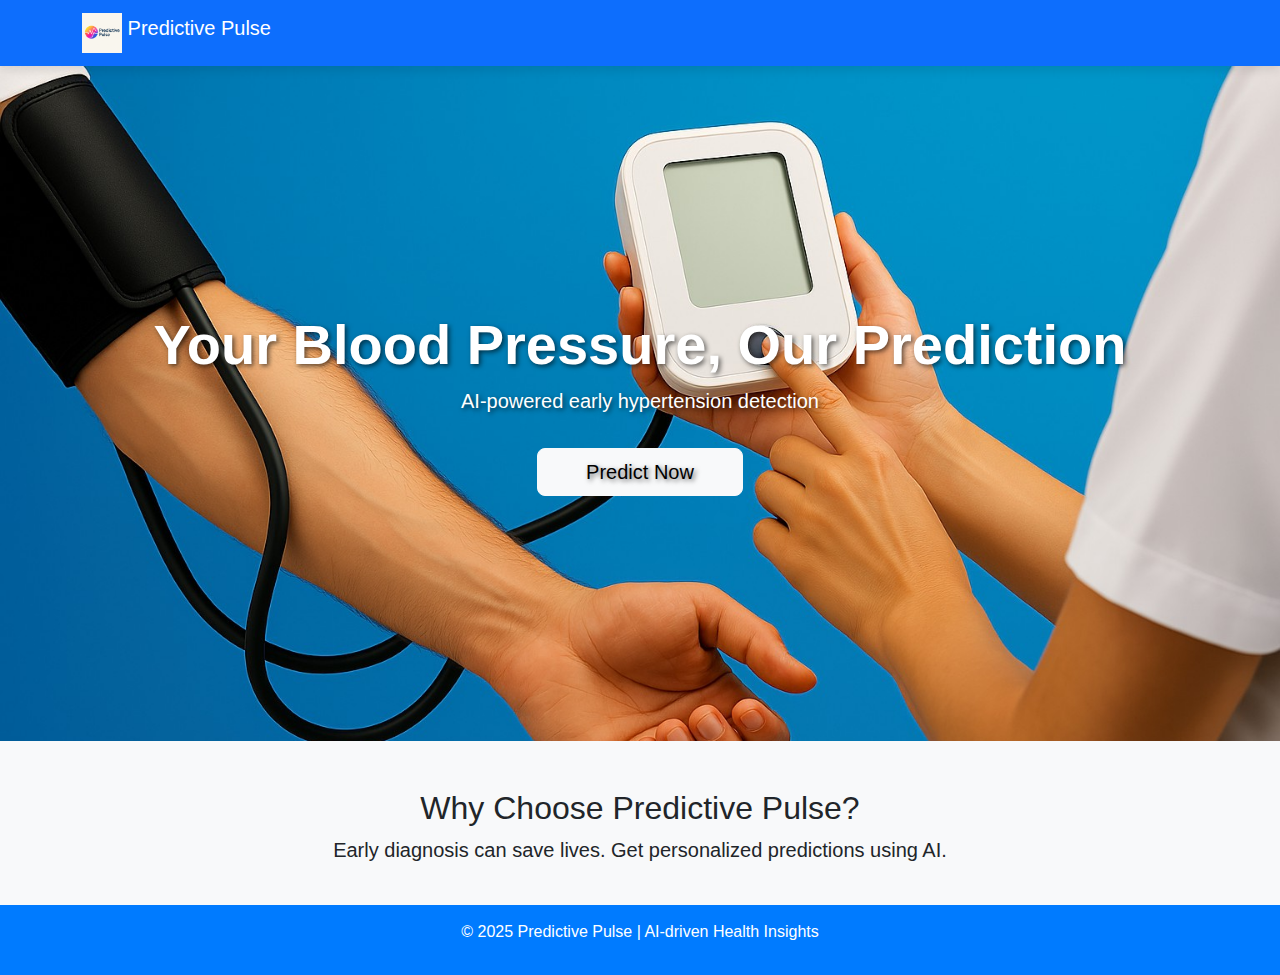
<file: templates/index.html>
<!DOCTYPE html>
<html>
<head>
    <title>Predictive Pulse</title>
    <link rel="stylesheet" href="https://cdn.jsdelivr.net/npm/bootstrap@5.3.0/dist/css/bootstrap.min.css">
    <link rel="stylesheet" href="/static/css/style.css">
</head>
<body>
    <!-- Navbar -->
    <nav class="navbar navbar-expand-lg navbar-dark bg-primary">
        <div class="container">
            <a class="navbar-brand" href="#">
                <img src="/static/images/logo.png" width="40" height="40" class="d-inline-block align-top">
                Predictive Pulse
            </a>
        </div>
    </nav>

    <!-- Hero Section -->
    <div class="hero text-center d-flex align-items-center justify-content-center flex-column" 
         style="background: url('/static/images/bp_check.jpg') center/cover no-repeat; height: 75vh; color: white;">
        <h1 class="display-4 fw-bold">Your Blood Pressure, Our Prediction</h1>
        <p class="lead">AI-powered early hypertension detection</p>
        <a href="/details" class="btn btn-lg btn-light mt-3 px-5">Predict Now</a>
    </div>

    <!-- Info Section -->
    <div class="container mt-5 text-center">
        <h2>Why Choose Predictive Pulse?</h2>
        <p class="lead">Early diagnosis can save lives. Get personalized predictions using AI.</p>
    </div>

    <!-- Footer -->
    <footer class="footer">
        <p>&copy; 2025 Predictive Pulse | AI-driven Health Insights</p>
    </footer>
</body>
</html>
</file>
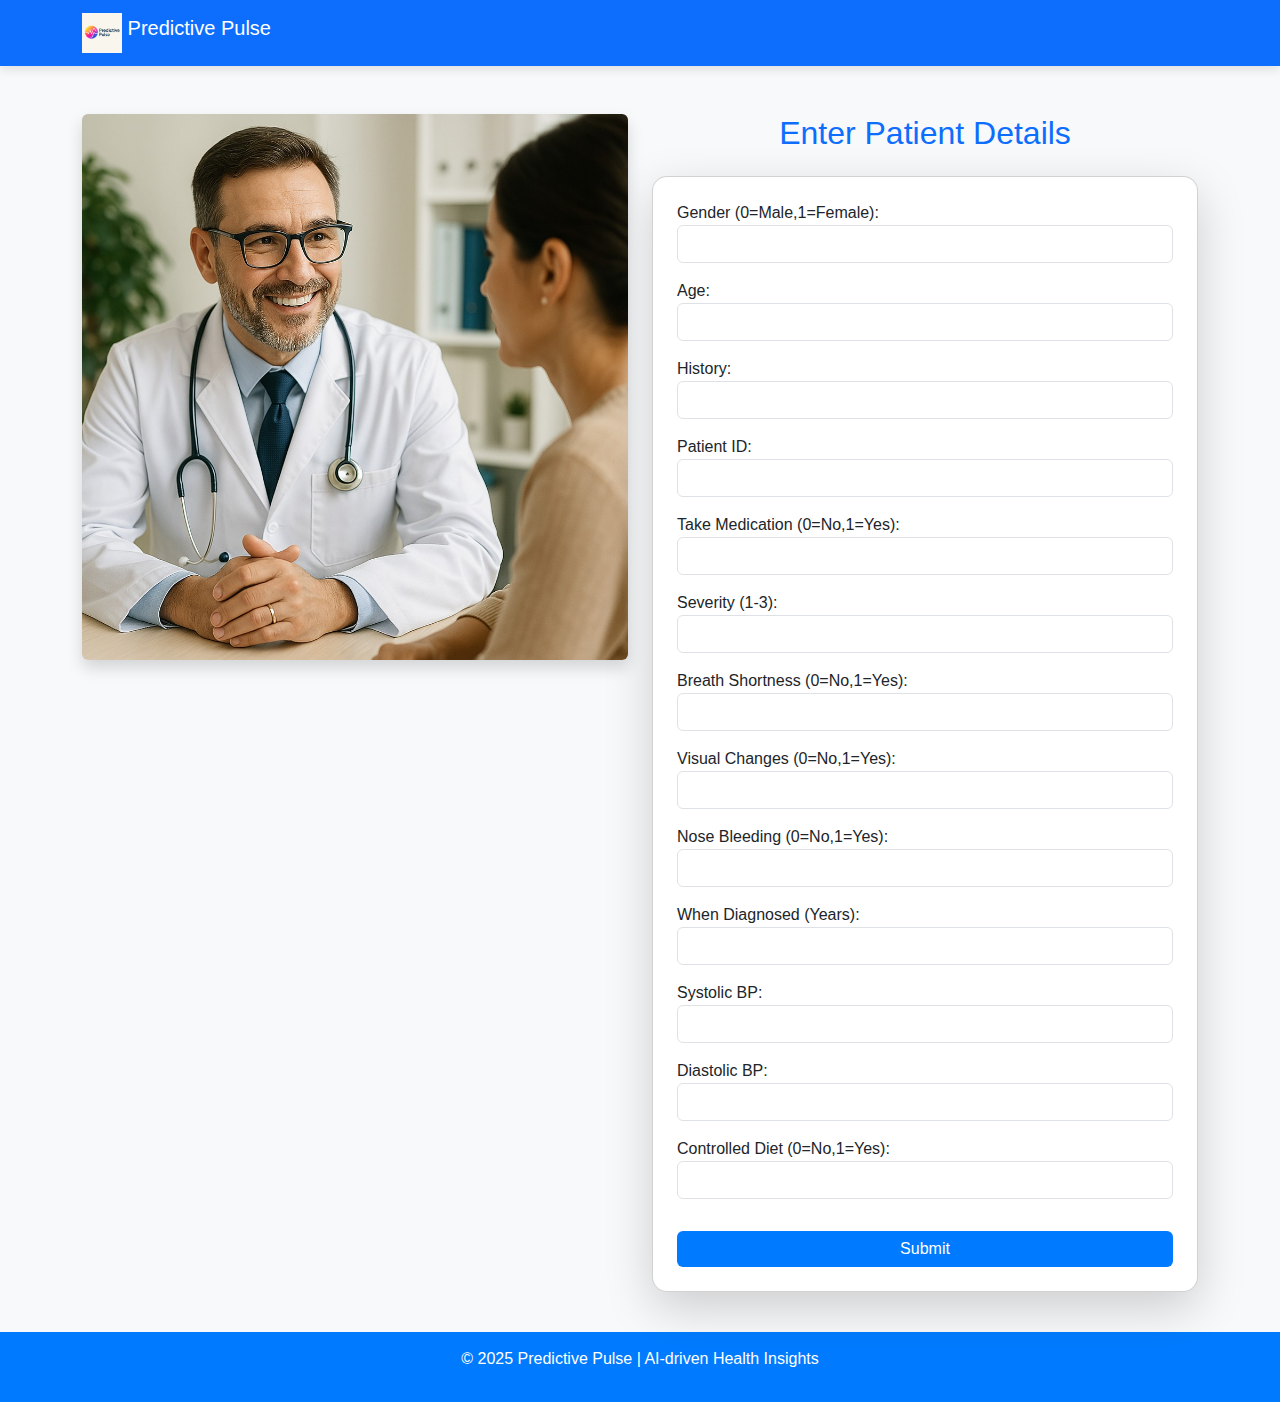
<file: templates/details.html>
<!DOCTYPE html>
<html>
<head>
    <title>Enter Details</title>
    <link rel="stylesheet" href="https://cdn.jsdelivr.net/npm/bootstrap@5.3.0/dist/css/bootstrap.min.css">
    <link rel="stylesheet" href="/static/css/style.css">
</head>
<body>
    <!-- Navbar -->
    <nav class="navbar navbar-expand-lg navbar-dark bg-primary">
        <div class="container">
            <a class="navbar-brand" href="/">
                <img src="/static/images/logo.png" width="40" height="40" class="d-inline-block align-top">
                Predictive Pulse
            </a>
        </div>
    </nav>

    <!-- Form Section -->
    <div class="container mt-5">
        <div class="row">
            <!-- Left Image -->
            <div class="col-md-6">
                <img src="/static/images/doctor.jpg" class="img-fluid rounded shadow">
            </div>

            <!-- Right Form -->
            <div class="col-md-6">
                <h2 class="text-center mb-4 text-primary">Enter Patient Details</h2>
                <form action="/predict" method="POST" class="card p-4 shadow-lg">
                    Gender (0=Male,1=Female): <input type="number" name="Gender" class="form-control mb-3">
                    Age: <input type="number" name="Age" class="form-control mb-3">
                    History: <input type="number" name="History" class="form-control mb-3">
                    Patient ID: <input type="number" name="Patient" class="form-control mb-3">
                    Take Medication (0=No,1=Yes): <input type="number" name="TakeMedication" class="form-control mb-3">
                    Severity (1-3): <input type="number" name="Severity" class="form-control mb-3">
                    Breath Shortness (0=No,1=Yes): <input type="number" name="BreathShortness" class="form-control mb-3">
                    Visual Changes (0=No,1=Yes): <input type="number" name="VisualChanges" class="form-control mb-3">
                    Nose Bleeding (0=No,1=Yes): <input type="number" name="NoseBleeding" class="form-control mb-3">
                    When Diagnosed (Years): <input type="number" name="Whendiagnoused" class="form-control mb-3">
                    Systolic BP: <input type="number" name="Systolic" class="form-control mb-3">
                    Diastolic BP: <input type="number" name="Diastolic" class="form-control mb-3">
                    Controlled Diet (0=No,1=Yes): <input type="number" name="ControlledDiet" class="form-control mb-3">
                    <button type="submit" class="btn btn-primary w-100 mt-3">Submit</button>
                </form>
            </div>
        </div>
    </div>

    <!-- Footer -->
    <footer class="footer">
        <p>&copy; 2025 Predictive Pulse | AI-driven Health Insights</p>
    </footer>
</body>
</html>
</file>
<file: static/css/style.css>
/* General styling */
body {
    font-family: 'Poppins', sans-serif;
    background-color: #f8f9fa;
}

/* Navbar */
.navbar {
    box-shadow: 0px 4px 10px rgba(0,0,0,0.1);
}

/* Buttons */
.btn-primary {
    background-color: #007bff;
    border: none;
    transition: 0.3s;
}
.btn-primary:hover {
    background-color: #0056b3;
}

/* Hero section */
.hero {
    text-shadow: 2px 2px 5px rgba(0,0,0,0.6);
}

/* Prediction card */
.card {
    border-radius: 15px;
}

/* Result text */
.result-text {
    font-size: 1.5rem;
    font-weight: bold;
}

/* Footer */
.footer {
    background-color: #007bff;
    color: white;
    padding: 15px 0;
    text-align: center;
    margin-top: 40px;
}
</file>
